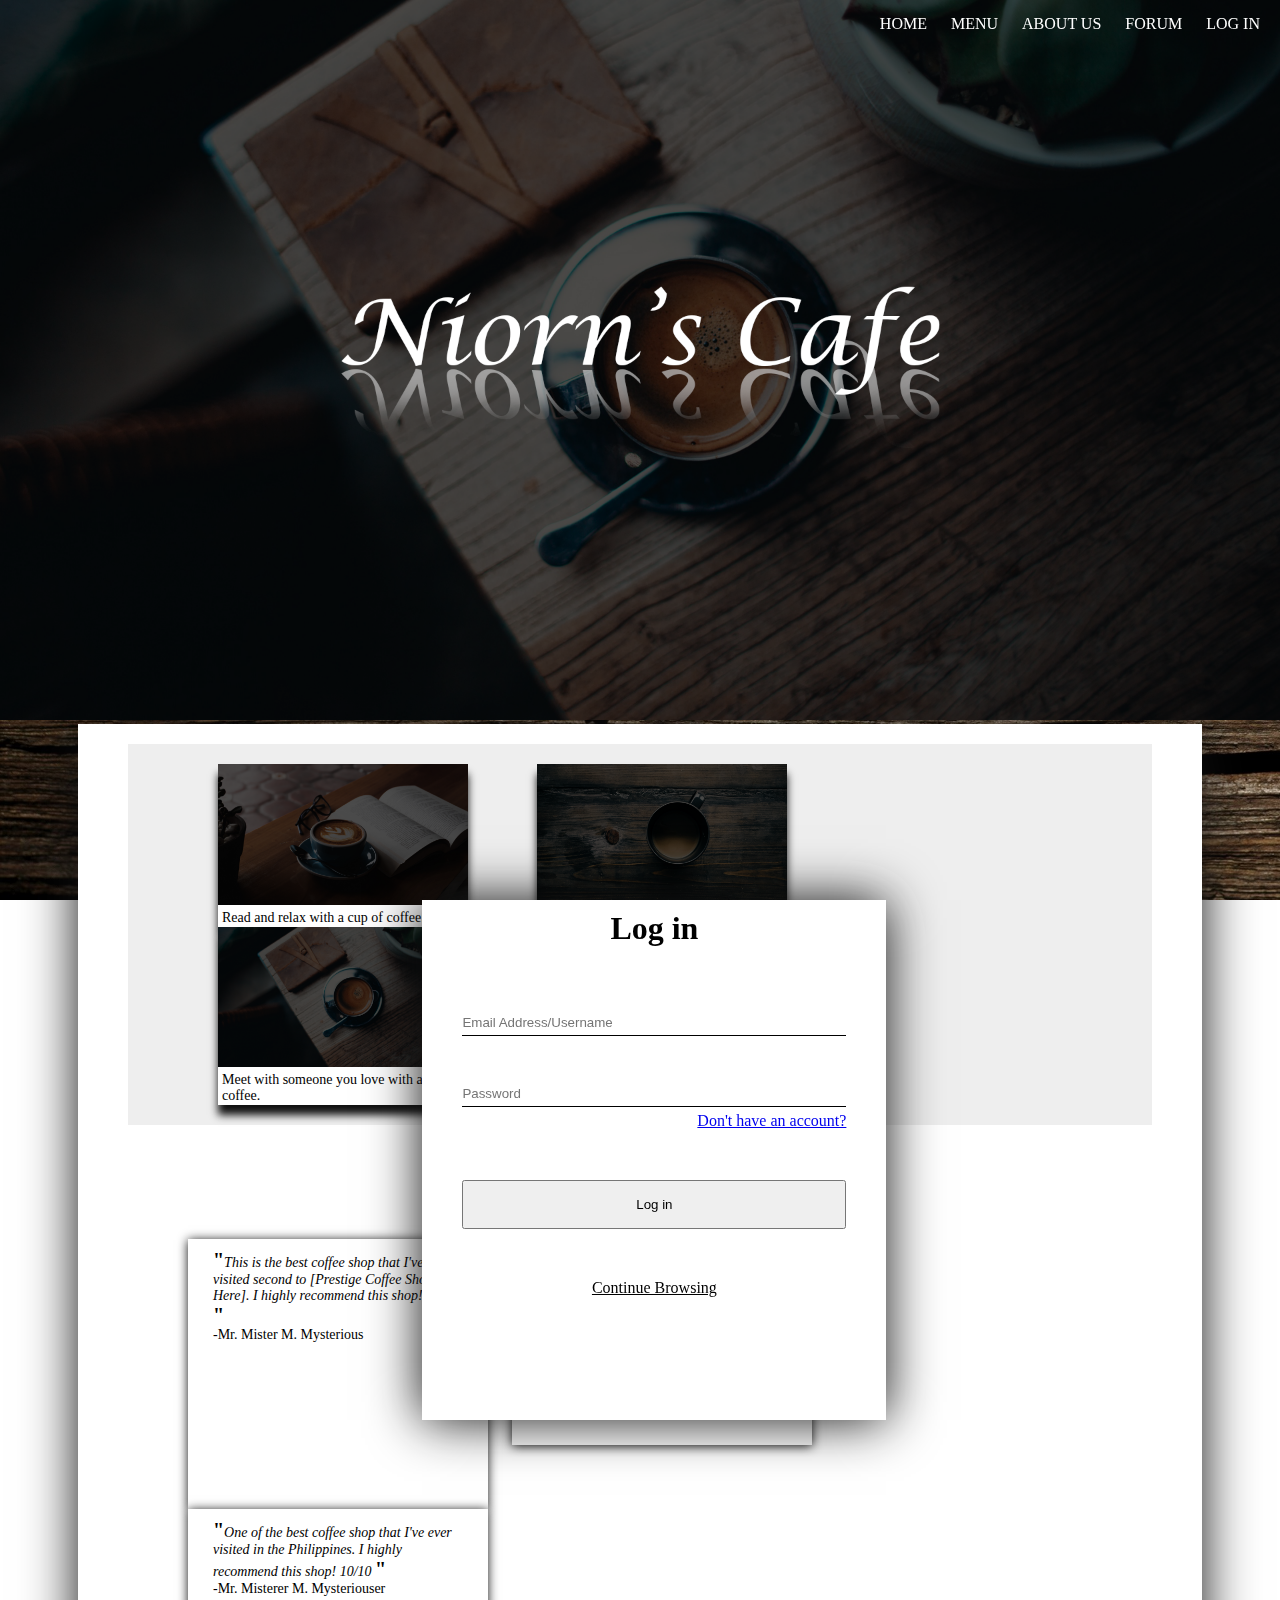
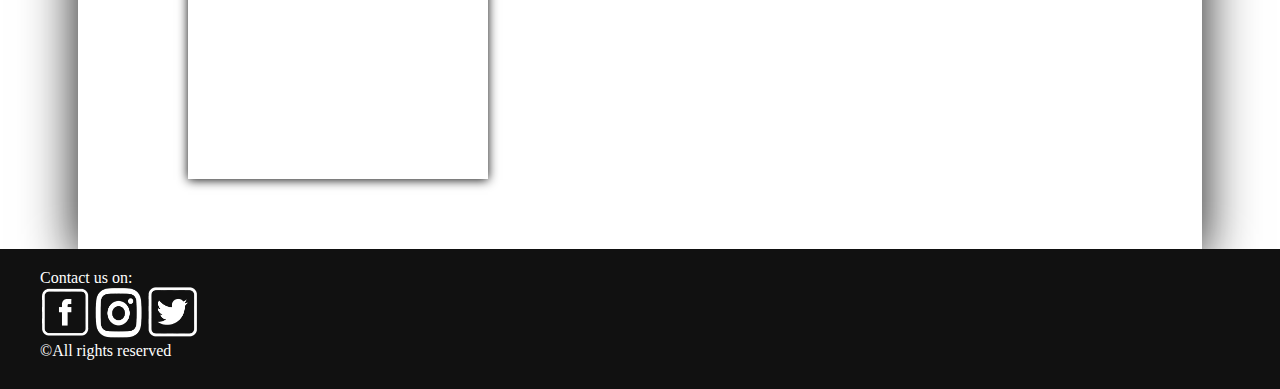
<file: index.html>
<!DOCTYPE html>
<html>
<head>
	<meta charset="utf-8">
	<script  src="script.js" type="text/javascript"></script>
	<link rel="stylesheet" type="text/css" href="style.css">
	<title>Niorn's Cafe</title>
</head>
<body onscroll="ShowNavbar()">
	
	<nav>
		<ul>
			<a href=""><li>HOME</li></a>
			<a onclick="GotoMenu()"><li>MENU</li></a>
			<a href="about.html"><li>ABOUT US</li></a>
			<a href="forum.html"><li>FORUM</li></a>
			<a onclick="ShowLogin()"><li id="login-li">LOG IN</li></a>
		</ul>
	</nav>
	<img src="Images/image-header.png" id="imageHeader">
	<div id="main">
		<!-- Start of box -->
		<div class="box-container">
			<div class="box">
				<div id=image>
					<img src="Images/header2.png" width=100%>
				</div>
				<div id="box-description">
					Read and relax with a cup of coffee.
				</div>
			</div>

			<div class="box">
				<div id=image>
					<img src="Images/header3.png" width=100%>
				</div>
				<div id="box-description">
					Pass time with the sweet aroma of coffee.
				</div>
			</div>

			<div class="box">
				<div id=image>
					<img src="Images/header4.png" width=100%>
				</div>
				<div id="box-description">
					Meet with someone you love with a cup of coffee.
				</div>
			</div>
		<!-- End of box -->
		
	</div>
	<!-- Start of Reviews -->
	<div class="reviews-container">
			<div id="reviews">
				<p>
					<b>"</b><i>This is the best coffee shop that I've ever visited second to [Prestige Coffee Shop Here]. I highly recommend this shop! 10/10</i> <b>"</b> <br>
					-Mr. Mister M. Mysterious
				</p>
			</div>
			<div id="reviews">
				<p>
					<b>"</b><i>OH MY GOD!!! IF I ONLY DISCOVERED THIS SOONER I WOULDN'T HAVE SPENT ALL MY MONEY AT [PRESTIGE COFFEE SHOP HERE]! I SOOO LOVE THIS CAFE. COME AND VISIT NOW. YOU CAN FIND ME AND WHAT DO YOU KNOW MAYBE WE CAN BE FRIENDS</i> <b>"</b> <br>
					-Ms. Misister M. Mysisterious
				</p>
			</div>
			<div id="reviews">
				<p>
					<b>"</b><i>One of the best coffee shop that I've ever visited in the Philippines. I highly recommend this shop! 10/10</i> <b>"</b> <br>
					-Mr. Misterer M. Mysteriouser
				</p>
			</div>
		</div>
	</div>
	
	<div class="login">
		<form onsubmit="return Login()" name="loginForm" action="">
			<center><h1>Log in</h1></center> <br>
			<input type="text" name="username" placeholder="Email Address/Username" id="username-box"> <span id="username-span"></span><br>
			<input type="password" name="password" placeholder="Password" id="password-box"> <span id="password-span"></span>
			<a href="registration.html" id="no-account">Don't have an account?</a>
			<center><input type="submit" name="submit-button" id="submit-button" value="Log in"> <br>
			<a onclick="HideLogin()" id="continue-button">Continue Browsing</a>
			</center>
		</form>
		
	</div>

	<footer>
		Contact us on:<br>
		<a href="https://www.facebook.com/"><img src="Images/fb-logo.png"></a>
		<a href="https://www.instagram.com"><img src="Images/ig-logo.png"></a>
		<a href="https://www.twitter.com"><img src="Images/tw-logo.png"></a><br>
		&copy;All rights reserved
	</footer>
</body>
</html>
</file>
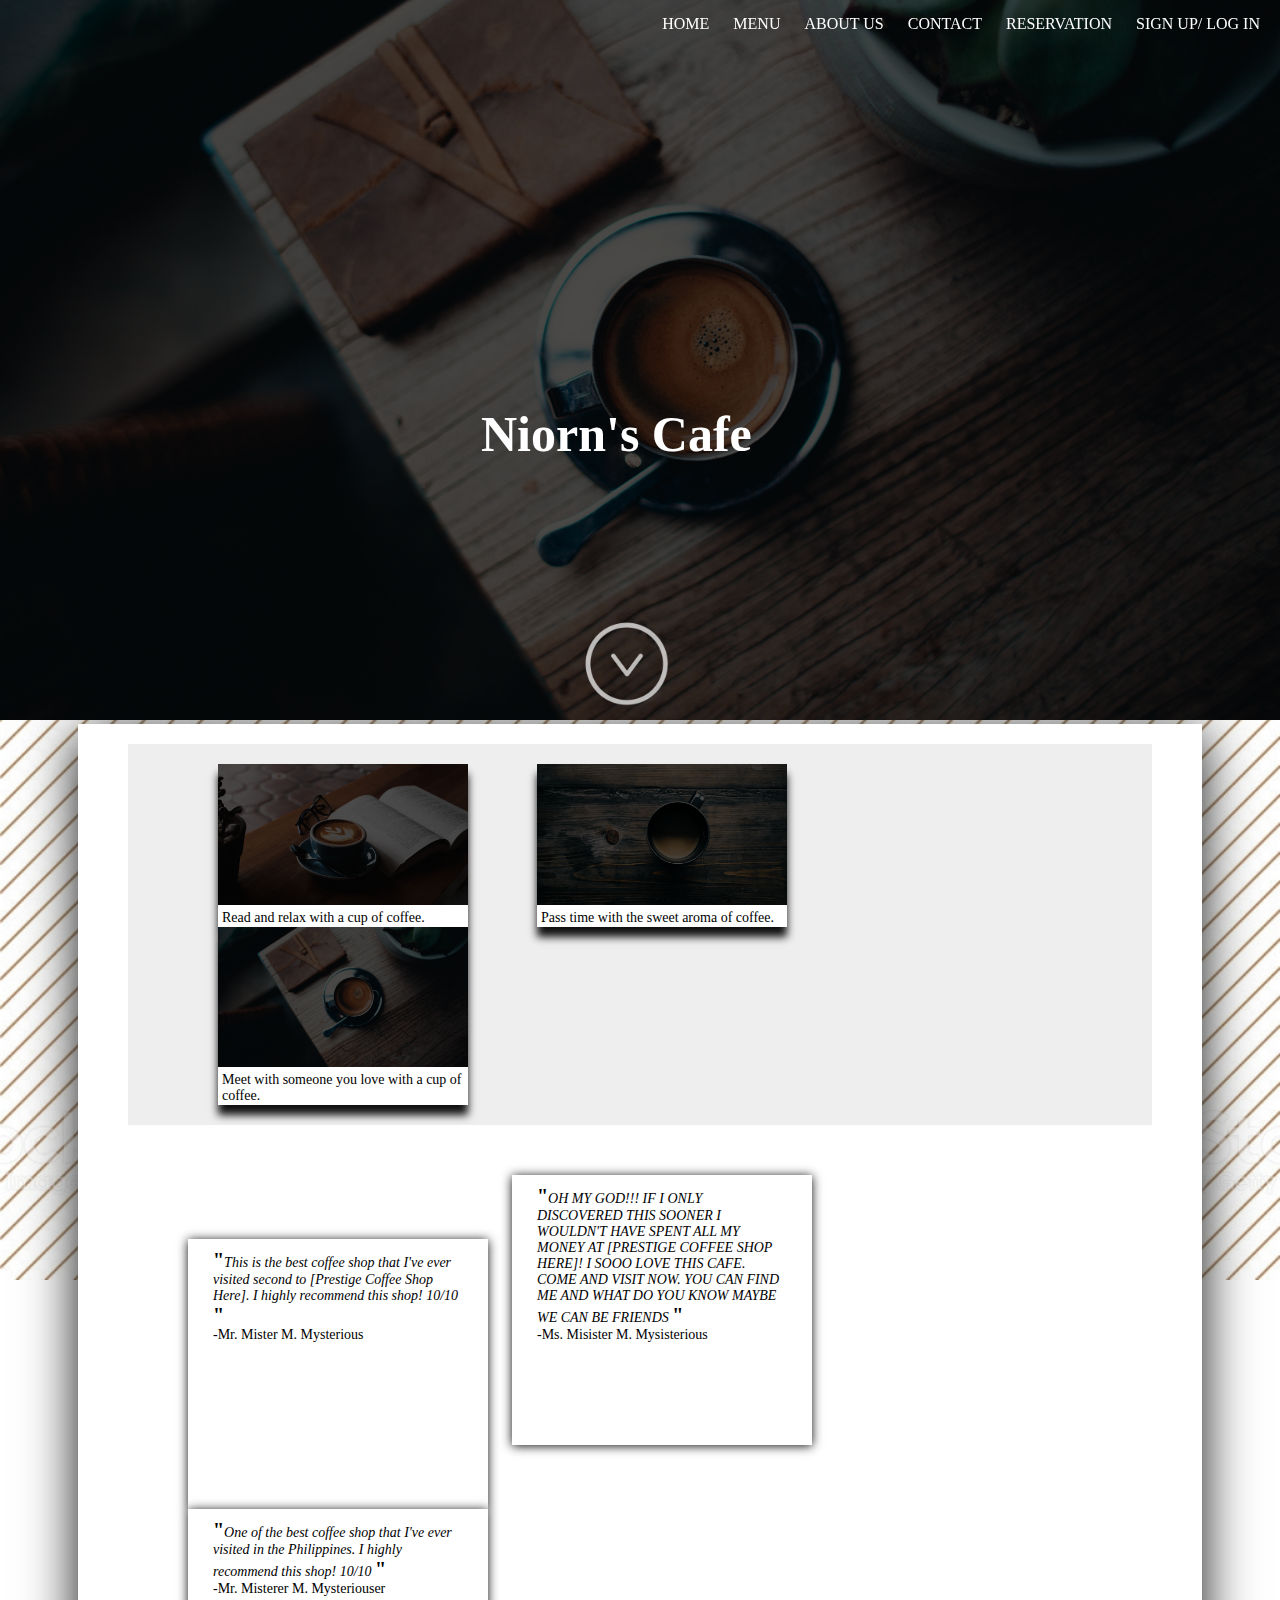
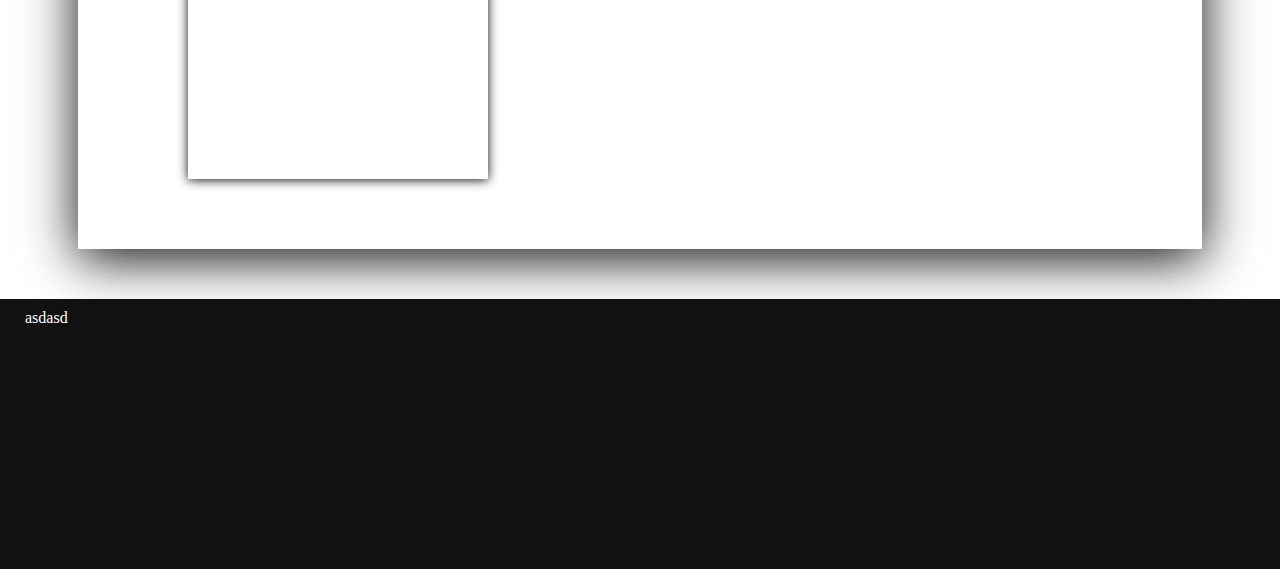
<file: Webdev Project/index.html>
<!DOCTYPE html>
<html>
<head>
	<meta charset="utf-8">
	<script type="text/javascript" src="script.js"></script>
	<link rel="stylesheet" type="text/css" href="style.css">
	<title>Niorn's Cafe</title>
</head>
<body>
	
	<nav>
		<ul>
			<a href=""><li>HOME</li></a>
			<a href=""><li>MENU</li></a>
			<a href=""><li>ABOUT US</li></a>
			<a href=""><li>CONTACT</li></a>
			<a href=""><li>RESERVATION</li></a>
			<a href=""><li>SIGN UP/ LOG IN</li></a>
		</ul>
	</nav>
	<img src="Images/header4.png" id="imageHeader">
	<div class="headerOverlay">
		<h1>Niorn's Cafe</h1>
		<a href="#main"><img src="Images/continue-button.png"></a>
	</div>
	<div id="main">
		<!-- Start of box -->
		<div class="box-container">
			<div class="box">
				<div id=image>
					<img src="Images/header2.png" width=100%>
				</div>
				<div id="box-description">
					Read and relax with a cup of coffee.
				</div>
			</div>

			<div class="box">
				<div id=image>
					<img src="Images/header3.png" width=100%>
				</div>
				<div id="box-description">
					Pass time with the sweet aroma of coffee.
				</div>
			</div>

			<div class="box">
				<div id=image>
					<img src="Images/header4.png" width=100%>
				</div>
				<div id="box-description">
					Meet with someone you love with a cup of coffee.
				</div>
			</div>
		<!-- End of box -->
		
	</div>
	<!-- Start of Reviews -->
	<div class="reviews-container">
			<div id="reviews">
				<p>
					<b>"</b><i>This is the best coffee shop that I've ever visited second to [Prestige Coffee Shop Here]. I highly recommend this shop! 10/10</i> <b>"</b> <br>
					-Mr. Mister M. Mysterious
				</p>
			</div>
			<div id="reviews">
				<p>
					<b>"</b><i>OH MY GOD!!! IF I ONLY DISCOVERED THIS SOONER I WOULDN'T HAVE SPENT ALL MY MONEY AT [PRESTIGE COFFEE SHOP HERE]! I SOOO LOVE THIS CAFE. COME AND VISIT NOW. YOU CAN FIND ME AND WHAT DO YOU KNOW MAYBE WE CAN BE FRIENDS</i> <b>"</b> <br>
					-Ms. Misister M. Mysisterious
				</p>
			</div>
			<div id="reviews">
				<p>
					<b>"</b><i>One of the best coffee shop that I've ever visited in the Philippines. I highly recommend this shop! 10/10</i> <b>"</b> <br>
					-Mr. Misterer M. Mysteriouser
				</p>
			</div>
		</div>
	</div>

	<footer>
		asdasd
	</footer>
</body>
</html>
</file>
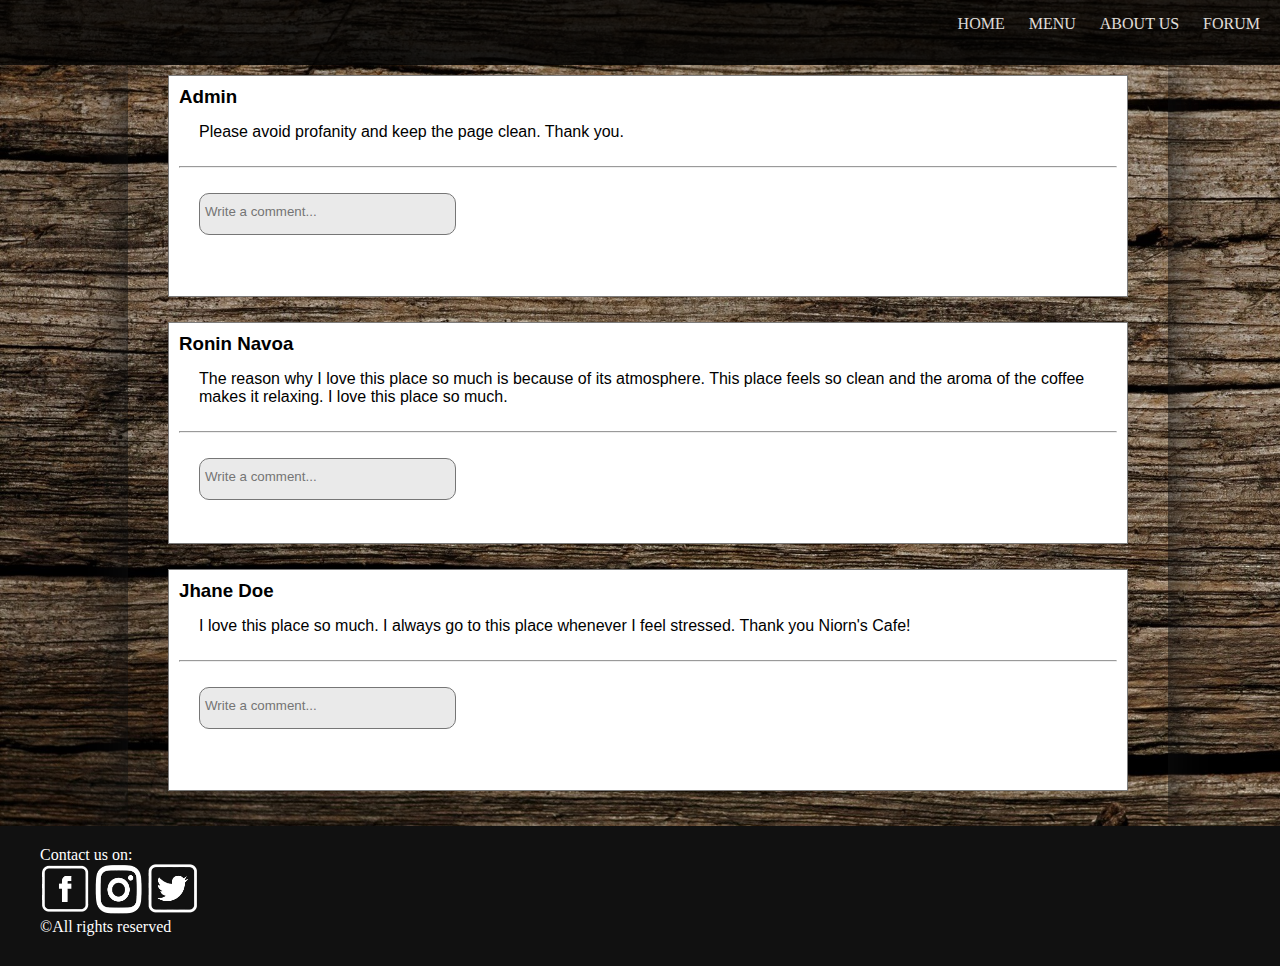
<file: forum.html>
<!DOCTYPE html>
<html>
<head>
	<title>Forum</title>
	<link rel="stylesheet" type="text/css" href="style.css">
	<script type="text/javascript" src="script.js"></script>
</head>
<body onload="CreatePost()">
	<nav class="sticky-nav">
		<ul>
			<a href="index.html"><li>HOME</li></a>
			<a onclick="GotoMenu()"><li>MENU</li></a>
			<a href="about.html"><li>ABOUT US</li></a>
			<a href="forum.html"><li>FORUM</li></a>
		</ul>
	</nav>

	<div class="main-forum">
		
		
	</div>
	<footer>
		Contact us on:<br>
		<a href="https://www.facebook.com/"><img src="Images/fb-logo.png"></a>
		<a href="https://www.instagram.com"><img src="Images/ig-logo.png"></a>
		<a href="https://www.twitter.com"><img src="Images/tw-logo.png"></a><br>
		&copy;All rights reserved
	</footer>
</body>
</html>
</file>
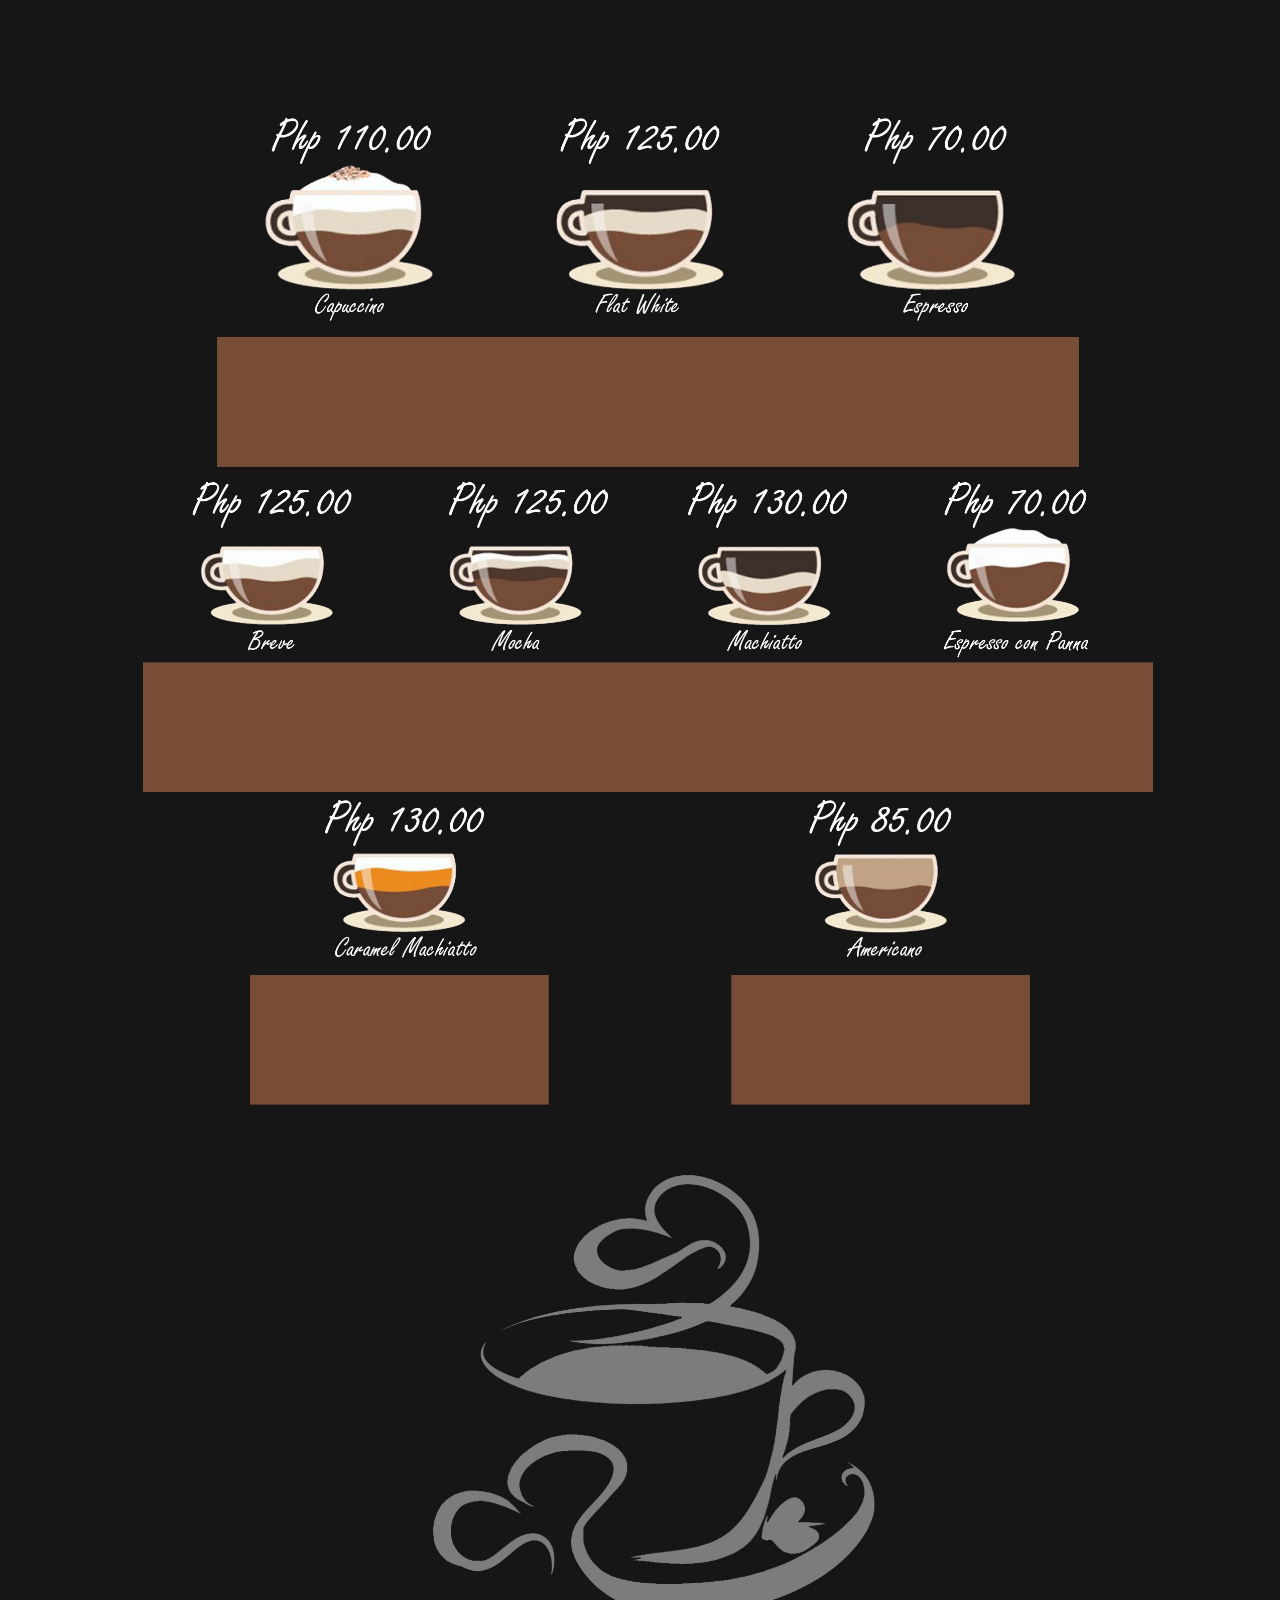
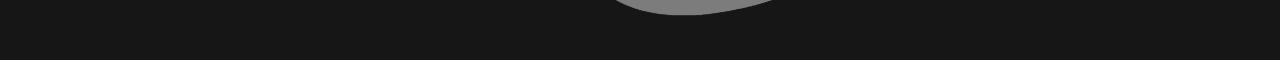
<file: menu.html>
<!DOCTYPE html>
<html>
<head>
	<title>Menu</title>
	<style type="text/css">
		*{
			padding: 0;
			margin: 0;
		}
		html{
			height: 100%;
		}
		img{
			width: 100%;
			height: 100%; 
		}
		body{
			background-color: #161616;
		}
	</style>
</head>
<body>
	<img src="Images/menu.jpg">
</body>
</html>
</file>
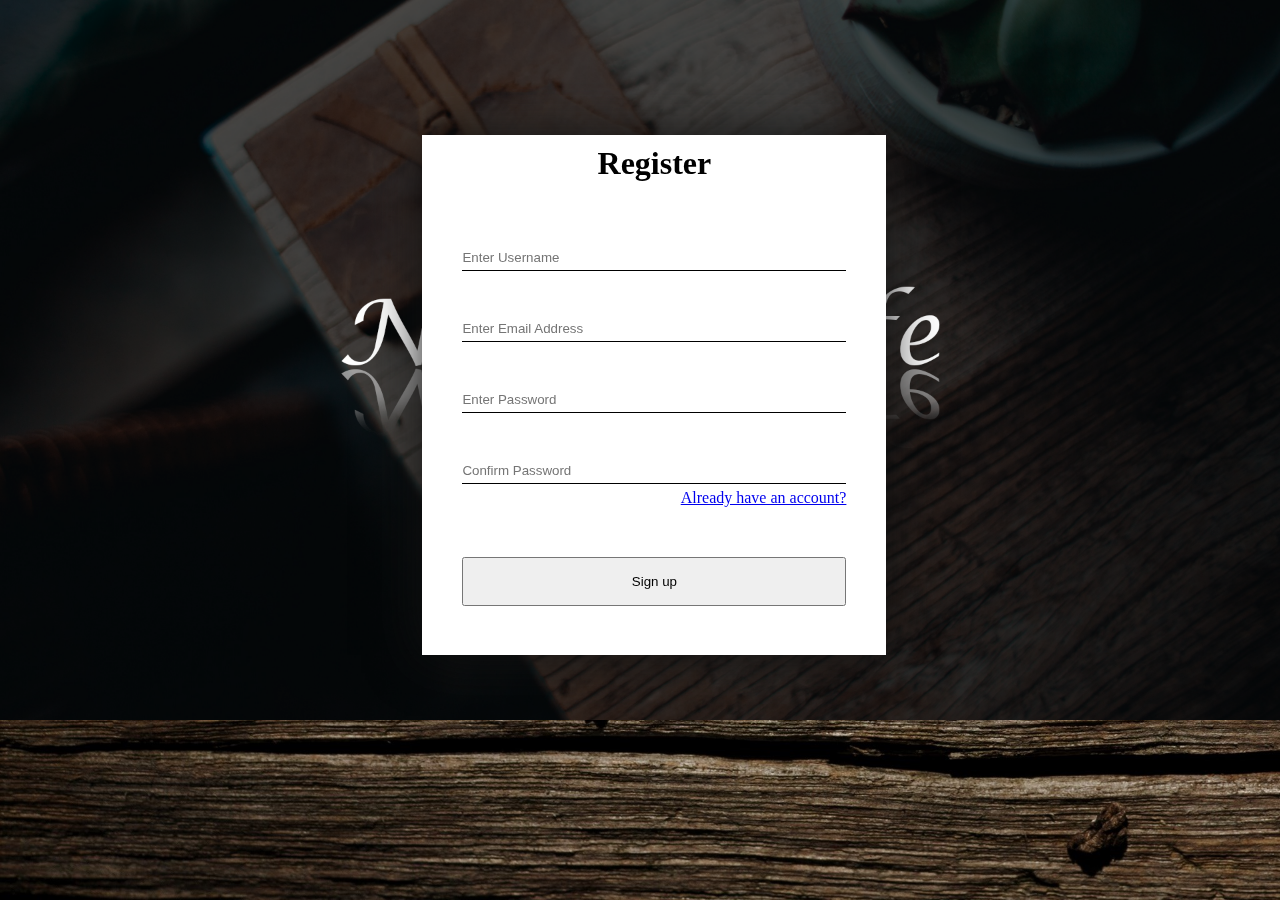
<file: registration.html>
<!DOCTYPE html>
<html>
<head>
	<title>Register</title>
	<script type="text/javascript" src="script.js"></script>
	<link rel="stylesheet" type="text/css" href="style.css">
	<style type="text/css">
		html{
			overflow-y: hidden;
		}
	</style>
</head>
<body>
	<img src="Images/image-header.png" id="imageHeader">
	<div class="register">
		<form onsubmit="return Register()" name="loginForm" action="index.html">
			<center><h1>Register</h1> <br>
			<span id="validator"></span>
			</center>
			<input type="text" name="usernameRegister" placeholder="Enter Username" id="username-register" onkeyup="ValidateUsername()" tag="registerInputs"> <span id="username-span"></span><br>

			<input type="text" name="emailRegister" placeholder="Enter Email Address" id="email-box" onkeyup="ValidateEmail()" tag="registerInputs">

			<input type="password" name="passwordRegister" placeholder="Enter Password" id="password-box" onkeyup="ValidatePassword()" tag="registerInputs"> <span id="password-span"></span>

			<input type="password" name="confirmPasswordRegister" placeholder="Confirm Password" id="confirmPassword-box" onkeyup="ValidateConfirmPassword()" tag="registerInputs"> <span id="password-span"></span>

			<a href="index.html" id="no-account">Already have an account?</a>

			<center><input type="submit" name="submit-button" id="submit-button" value="Sign up">
			</center>
		</form>
		
	</div>
</body>
</html>
</file>
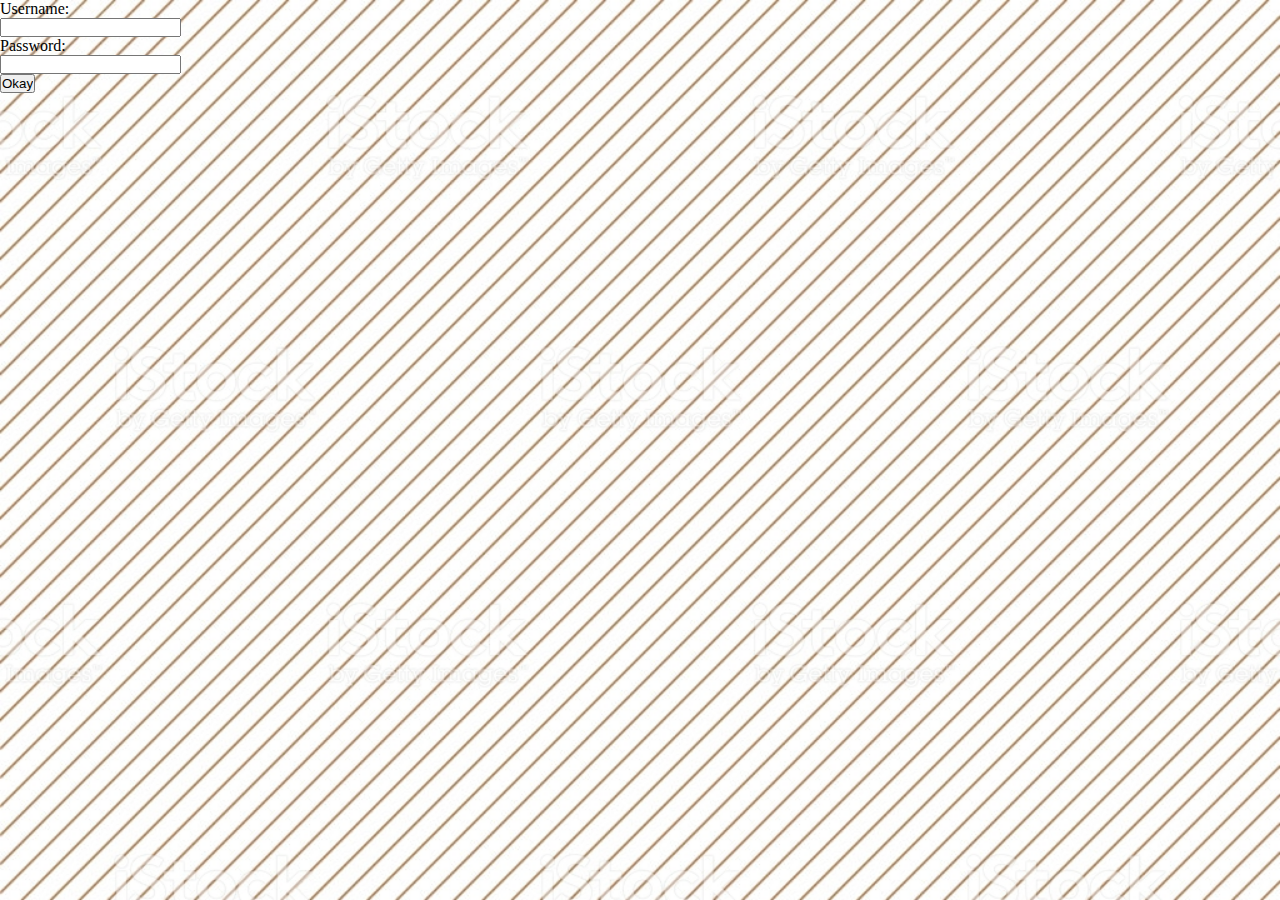
<file: Webdev Project/registration.html>
<!DOCTYPE html>
<html>
<head>
	<script type="text/javascript" src="script.js"></script>
	<link rel="stylesheet" type="text/css" href="style.css">
	<title>
		Log in/Register
	</title>
</head>
<body>
	<form name="loginForm" onsubmit="return validateForm()">
		<div class="login">
			Username: <br>
			<input type="text" name="username"><br>
			Password: <br>
			<input type="password" name="password"> <br>
			<input type="submit" name="submitButton" value="Okay">
		</div>
	</form>
	<form name="registerForm">
		<div class="register"></div>
	</form>
</body>
</html>
</file>
<file: style.css>
*{
	padding: 0;
	margin: 0;
}
html{
	scroll-behavior: smooth;
	overflow-x: hidden;
}
body{
	/* background-color: #373737; */
	background-image: url("Images/back-background (2).jpg");
	background-repeat: no-repeat;
	background-attachment: fixed;
	background-size: cover;
}
nav{
	width: 100%;
	height: 50px;
	position: fixed;
	padding-top: 15px;
	z-index: 1;
}
nav ul li{
	display: inline;
	margin-right: 20px;
}

nav ul a{
	text-decoration: none;
	color: white;
	cursor: pointer;
}
nav ul a:hover{
	color: #555;
}
nav ul{
	float: right;
}

#imageHeader{
	max-width: 100%;
	height: auto;
}

#main{
	color: white;
	width: 500px;
	height: auto;
	width: 80%;
	margin: auto;
	background-color: white;
	padding: 20px 50px;
	box-shadow: 0px 10px 50px #111;
}
.box-container{
	padding: 20px 50px;
	background-color: #EEE;
}
.box{
	background-color: white;
	box-shadow: 0px 10px 8px #111;
	width: 250px;
	color: black;
	display: inline-block;
	margin-right: 25px;
	margin-left: 40px;
}
#box-image img{
	width: 250px;
	height: auto;
}
#box-description{
	font-family: Lucida Bright;
	margin: 1px 4px;
	font-size: 14px;
}
.reviews-container{
	padding: 50px 50px;
}
#reviews{
	font-family: Lucida Bright;
	font-size: 14px;
	background-color: white;
	box-shadow: 0px 1px 10px #111;
	width: 250px;
	color: black;
	display: inline-block;
	padding: 10px 25px;
	margin: 0px 10px;
	height: 250px;
}
#reviews b{
	font-size: 20px;
}

footer{
	/* margin-top: 50px; */
	background-color: #111;
	height: 100px;
	color: white;
	padding: 20px 40px;
	width: 100%;
}

.login{
	height: 500px;
	position: fixed;
	/* top: 15%; */
	top: 100%;
	left: 33%;
	width: 30%;
	padding: 10px 40px;
	background-color: white;
	box-shadow: 0px 0px 50px #111;
}
.register{
	height: 500px;
	position: fixed;
	top: 15%;
	left: 33%;
	width: 30%;
	padding: 10px 40px;
	background-color: white;
	box-shadow: 0px 0px 50px #111;
}
input[type="text"], input[type="password"]{
	width: 100%;
	border: none;
	border-bottom: 1px solid black;
	margin-top: 45px; 
	height: 25px;
}
#username-box:focus, #password-box:focus{
	border-bottom: 3px solid #FF6767;
}
#username-span, #password-span{
	color: red;
}
#no-account{
	float: right;
	margin-top: 5px;
}
#submit-button{
	margin-top: 50px;
	width: 100%;
	padding: 15px 0px;
	margin-bottom: 50px;
}
#continue-button{
	text-decoration: underline;
	cursor: pointer;
}
footer img{
	width: 50px;
}
/* Added CSS for about.html */
#about-nav, .sticky-nav{
	background-color: black;
	opacity: 0.8;
}
video{
	width: 100%;
}
.main{
	background-color: white;
	width: 100%;
	height: auto;
}
#about, #mission{
	align-items: center;
	background-color: white;
	width: 50%;
	margin: 0px 25%;
	padding: 100px 0px;
	text-align: justify;
}
#about h1, #mission h1{
	font-size: 50px;
	margin-bottom: 50px;
}
#about p, #mission p{
	font-size: 25px;
	line-height: 30px;
}
/*  registration.html */
#validator{
	color: red;
}
/* forum.html */
.sticky-nav{
	width: 100%;
	height: 50px;
	position: sticky;
	padding-top: 15px;
	top: 0;
}
.sticky-nav ul li{
	display: inline;
	margin-right: 20px;
}

.sticky-nav ul a{
	text-decoration: none;
	color: white;
	cursor: pointer;
}
.sticky-nav ul a:hover{
	color: #555;
}
.sticky-nav ul{
	float: right;
}
#topOfNav{
	text-align: center;
	color: black;
	padding: 25px 0px;
	width: 100%;
	background-color: #AAA;
}
.main-forum{
	height: auto;
	margin-left: 10%;
	width: 75%;
	padding: 10px 40px;
	box-shadow: 0px 0px 50px #111;
}

.post{
	padding: 10px;
	border: 1px solid #7B7B7B;
	margin-bottom: 25px;
	background-color: white;
	height: auto;
	min-height: 200px;
}
.post h3{
	font-family: Arial;
	font-weight: bold; 
	margin-bottom: 15px;
}
.post p{
	font-family: Arial;
	margin-left: 20px;
}
.post hr{
	margin: 25px 0px;
}
.post textarea{
	margin-left: 20px;
	resize: none;
	border-radius: 10px;
	width: 250px;
	padding-top: 10px;
	padding-left: 5px;
	font-family: Arial;
	background-color: #EAEAEA;
}
</file>
<file: Webdev Project/style.css>
*{
	padding: 0;
	margin: 0;
}
html{
	scroll-behavior: smooth;
}
body{
	/* background-color: #373737; */
	background-image: url("Images/stripe-bg.jpg");
	background-repeat: no-repeat;
	background-attachment: fixed;
	background-size: cover;
}
nav{
	margin-top: 15px;
	width: 100%;
	height: 50px;
	position: fixed;
}
nav ul li{
	display: inline;
	margin-right: 20px;
}

nav ul a{
	text-decoration: none;
	color: white;
}
nav ul{
	float: right;
}

#imageHeader{
	max-width: 100%;
	height: auto;
}
.headerOverlay{
	position: absolute;
	color: white;
	top: 45%;
	left: 45%;
}
.headerOverlay a:hover{
	opacity: 1;
	transition: 1s;
}
.headerOverlay	h1{
	font-size: 50px;
	margin-bottom: 50px;
	margin-left: -95px;
	font-family: Lucida Calligraphy;
}
.headerOverlay img{
	width: 100px;
	transform: rotate(90deg);
	margin-top: 100px;
	opacity: .7;
}
.headerOverlay img:hover{
	opacity: 1;
	transition: .5s;
}

#main{
	color: white;
	width: 500px;
	height: auto;
	width: 80%;
	margin: auto;
	background-color: white;
	padding: 20px 50px;
	box-shadow: 0px 10px 50px #111;
}
.box-container{
	padding: 20px 50px;
	background-color: #EEE;
}
.box{
	background-color: white;
	box-shadow: 0px 10px 8px #111;
	width: 250px;
	color: black;
	display: inline-block;
	margin-right: 25px;
	margin-left: 40px;
}
#box-image img{
	width: 250px;
	height: auto;
}
#box-description{
	font-family: Lucida Bright;
	margin: 1px 4px;
	font-size: 14px;
}
.reviews-container{
	padding: 50px 50px;
}
#reviews{
	font-family: Lucida Bright;
	font-size: 14px;
	background-color: white;
	box-shadow: 0px 1px 10px #111;
	width: 250px;
	color: black;
	display: inline-block;
	padding: 10px 25px;
	margin: 0px 10px;
	height: 250px;
}
#reviews b{
	font-size: 20px;
}

footer{
	margin-top: 50px;
	background-color: #111;
	height: 250px;
	color: white;
	padding: 10px 25px;
	width: 100;
}
</file>
